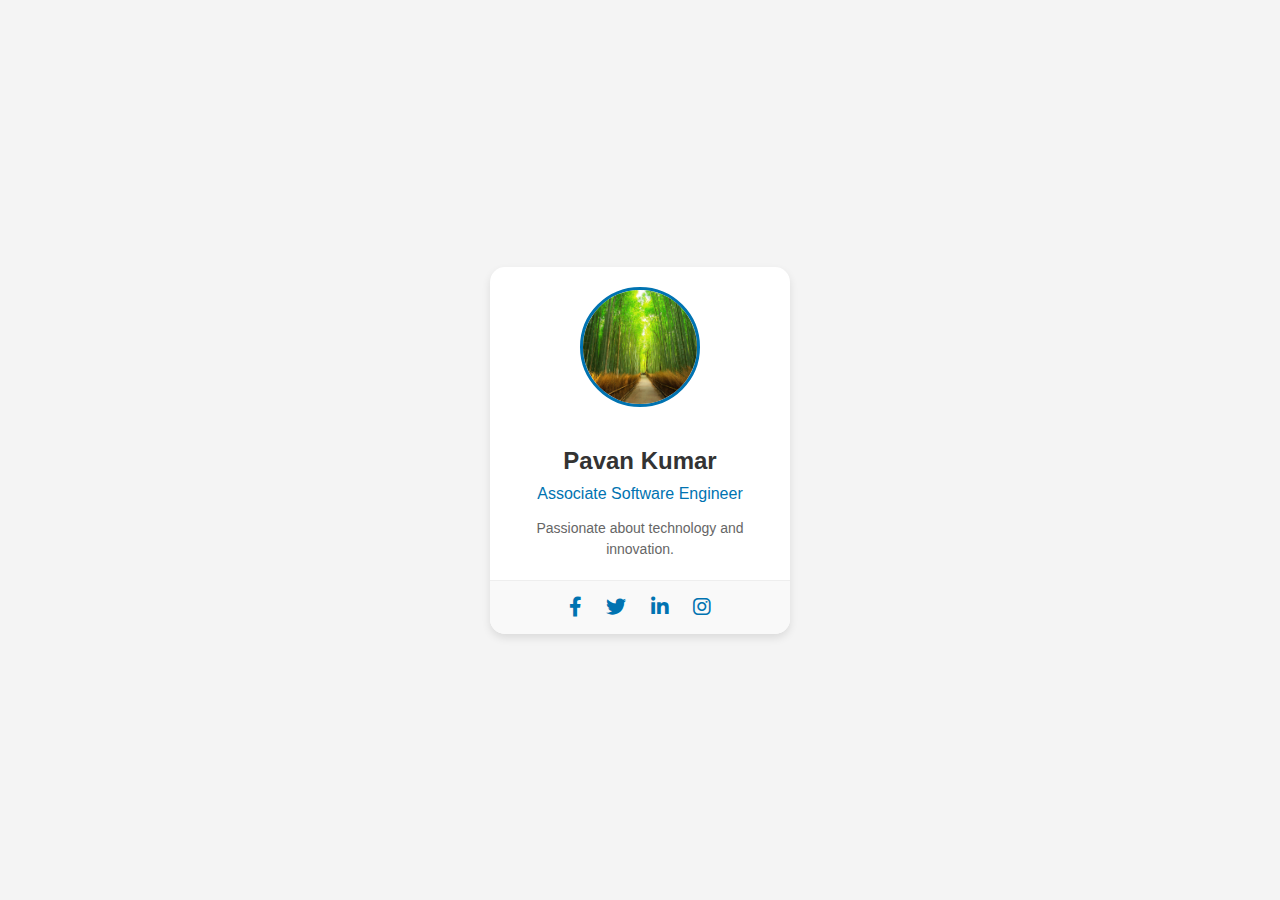
<file: Task-1/profile-card/index.html>
<!DOCTYPE html>
<html>
    <head>
        <meta charset="UTF-8">
        <meta name="viewport" content="width=device-width, initial-scale=1.0">
        <title>Profile Card</title>
        <link rel="stylesheet" href="styles/style.css">
        <link rel="stylesheet" href="https://cdnjs.cloudflare.com/ajax/libs/font-awesome/6.0.0/css/all.min.css">
    </head>
    <body>
        <div class="profile-card">
            <div class="profile-pic">
                <img src="images/profile-pic.jpg" alt="Profile Picture">
            </div>
            <div class="profile-info">
                <h1>Pavan Kumar</h1>
                <p class="designation">Associate Software Engineer</p>
                <p class="bio">Passionate about technology and innovation.</p>
            </div>
            <div class="social-media">
                <a href="#" class="social-icon"><i class="fab fa-facebook-f"></i></a>
                <a href="#" class="social-icon"><i class="fab fa-twitter"></i></a>
                <a href="#" class="social-icon"><i class="fab fa-linkedin-in"></i></a>
                <a href="#" class="social-icon"><i class="fab fa-instagram"></i></a>
            </div>
        </div>
    </body>
</html>
</file>
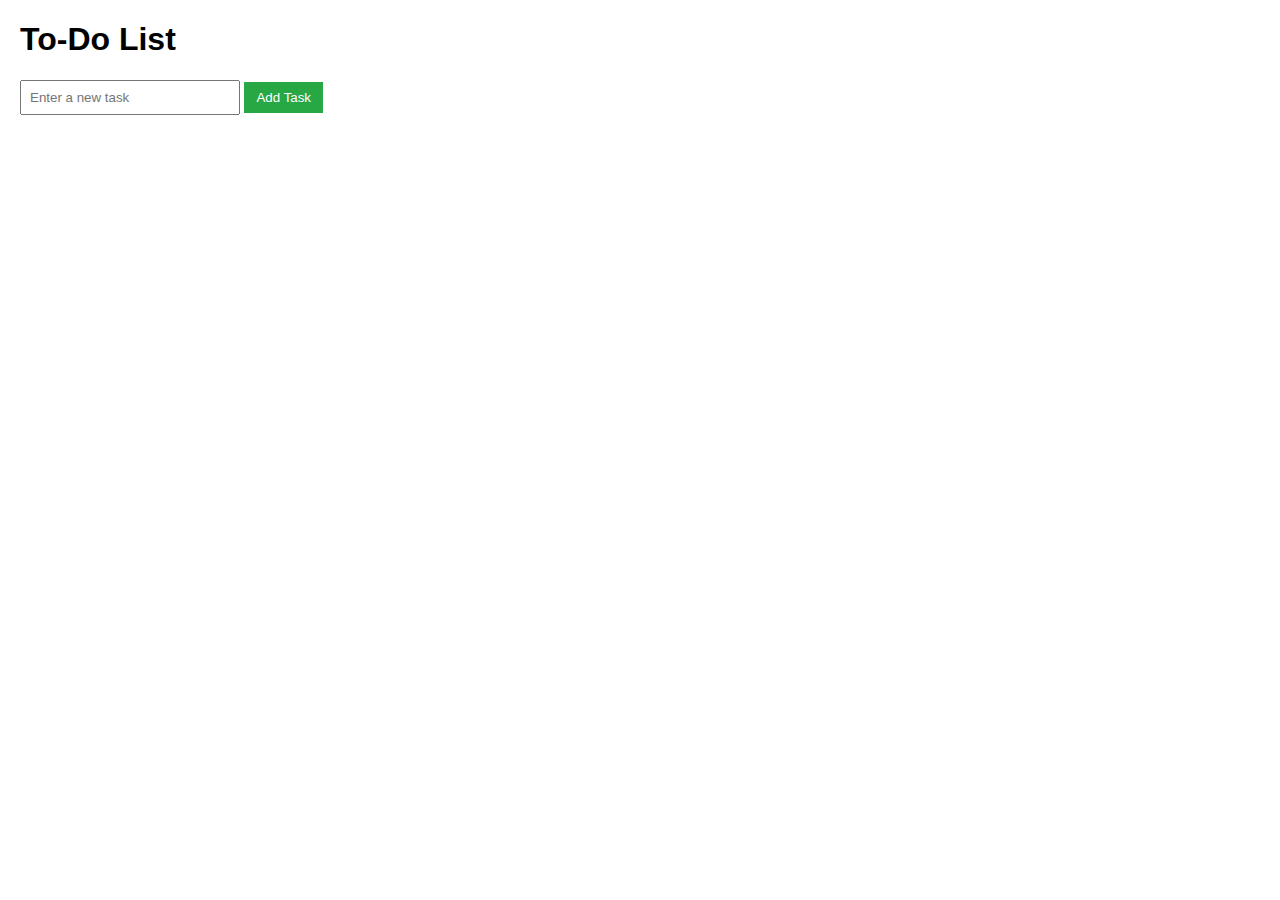
<file: Task-4/To-Do-List/index.html>
<!DOCTYPE html>
<html>
    <head>
        <meta charset="UTF-8">
        <meta name="viewport" content="width=device-width, initial-scale=1.0">
        <title>To-Do List</title>
        <link rel="stylesheet" href="styles/style.css">
    </head>
    <body>
        <h1>To-Do List</h1>
        <input type="text" id="task-input" placeholder="Enter a new task">
        <button id="add-task-btn">Add Task</button>
        <ul id="task-list"></ul>
        <script src="scripts/script.js"></script>
    </body>
</html>
</file>
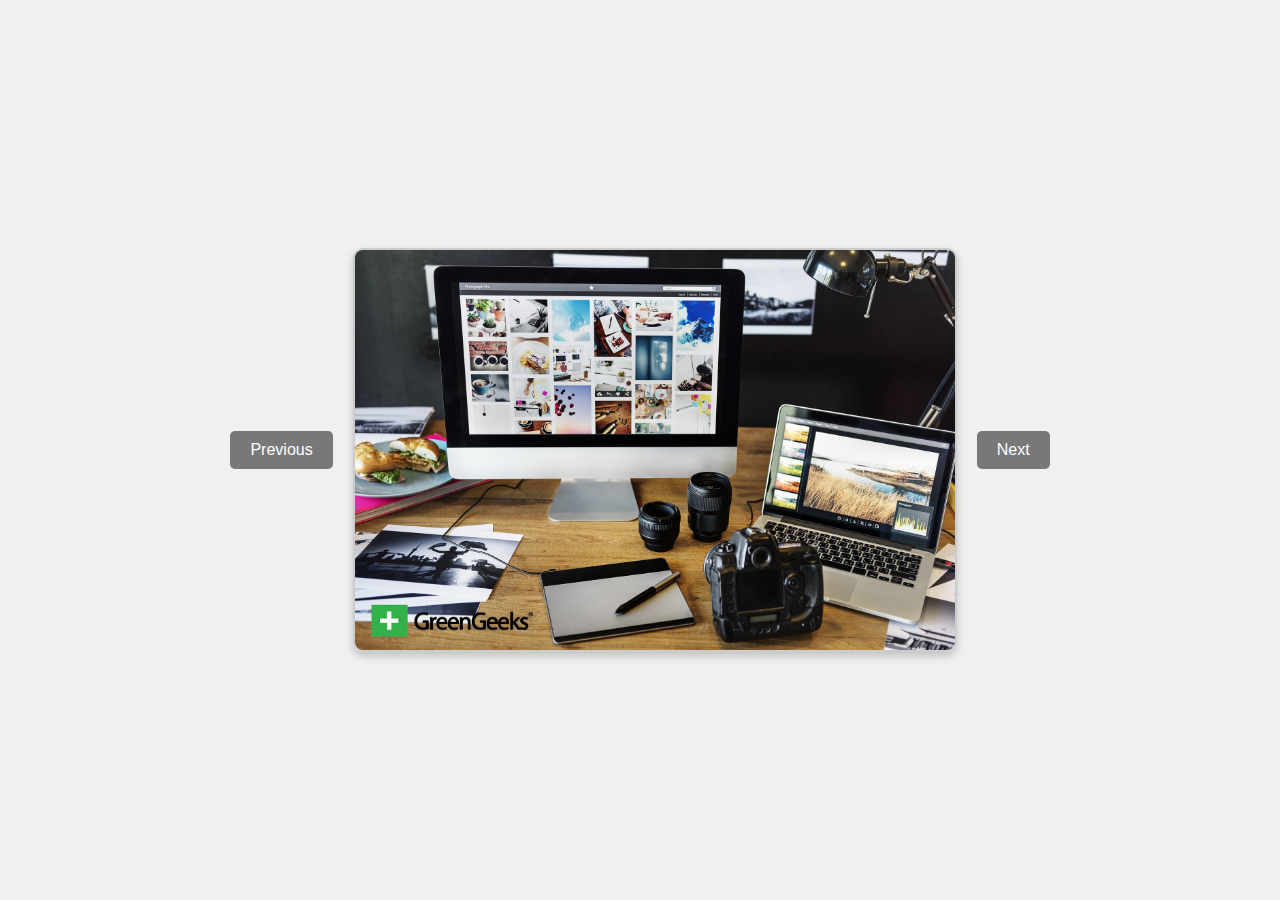
<file: Task-5/image-slider/index.html>
<!DOCTYPE html>
<html>
    <head>
        <meta charset="UTF-8">
        <meta name="viewport" content="width=device-width, initial-scale=1.0">
        <title>Image Slider</title>
        <link rel="stylesheet" href="styles/style.css">
    </head>
    <body>
        <div class="slider-wrapper">
            <button id="prev-button">Previous</button>
            <div class="slider-container">
                <img id="slider-image" src="images/image1.jpg" alt="Slider Image">
            </div>
            <button id="next-button">Next</button>
        </div>
        <script src="scripts/script.js"></script>
    </body>
</html>
</file>
<file: Task-1/profile-card/styles/style.css>
* {
    margin: 0;
    padding: 0;
    box-sizing: border-box;
}

body {
    font-family: Arial, sans-serif;
    background-color: #f4f4f4;
    display: flex;
    justify-content: center;
    align-items: center;
    height: 100vh;
}

.profile-card {
    background-color: #fff;
    border-radius: 15px;
    box-shadow: 0 4px 8px rgba(0, 0, 0, 0.1);
    overflow: hidden;
    width: 300px;
    text-align: center;
    transition: transform 0.3s ease, box-shadow 0.3s ease;
    position: relative;
}

.profile-card:hover {
    transform: translateY(-10px);
    box-shadow: 0 8px 16px rgba(0, 0, 0, 0.2);
}

.profile-card::before {
    content: "";
    position: absolute;
    top: 0;
    left: 0;
    width: 100%;
    height: 100%;
    background: rgba(0, 115, 177, 0.1);
    z-index: -1;
    transition: opacity 0.3s ease;
    opacity: 0;
}

.profile-card:hover::before {
    opacity: 1;
}

.profile-pic {
    position: relative;
    margin: 20px auto;
    width: 120px;
    height: 120px;
    border-radius: 50%;
    overflow: hidden;
    border: 3px solid #0073b1;
    transition: transform 0.3s ease, border-color 0.3s ease;
}

.profile-pic img {
    width: 100%;
    height: 100%;
    object-fit: cover;
}

.profile-pic:hover {
    transform: scale(1.1);
    border-color: #0056b3;
}

.profile-info {
    padding: 20px;
}

.profile-info h1 {
    font-size: 24px;
    margin-bottom: 10px;
    color: #333;
}

.profile-info .designation {
    font-size: 16px;
    color: #0073b1;
    margin-bottom: 15px;
}

.profile-info .bio {
    font-size: 14px;
    color: #666;
    line-height: 1.5;
}

.social-media {
    padding: 15px;
    background-color: #f9f9f9;
    border-top: 1px solid #eee;
}

.social-media .social-icon {
    margin: 0 10px;
    color: #0073b1;
    font-size: 20px;
    transition: color 0.3s ease, transform 0.3s ease;
}

.social-media .social-icon:hover {
    color: #0056b3;
    transform: scale(1.2);
}
</file>
<file: Task-4/To-Do-List/styles/style.css>
body {
    font-family: Arial, sans-serif;
    margin: 20px;
}

#task-input {
    padding: 8px;
    width: 200px;
}

#add-task-btn {
    padding: 8px 12px;
    background-color: #28a745;
    color: white;
    border: none;
    cursor: pointer;
}

#add-task-btn:hover {
    background-color: #218838;
}

#task-list {
    list-style-type: none;
    padding: 0;
}

#task-item {
    display: flex;
    justify-content: space-between;
    align-items: center;
    padding: 8px;
    border: 1px solid #ddd;
    margin-top: 5px;
}

.remove-task-btn {
    background-color: #dc3545;
    color: white;
    border: none;
    padding: 5px 10px;
    margin: 5px;
    cursor: pointer;
}

.remove-task-btn:hover {
    background-color: #c82333;
}
</file>
<file: Task-5/image-slider/styles/style.css>
body {
    display: flex;
    justify-content: center;
    align-items: center;
    height: 100vh;
    margin: 0;
    background-color: #f0f0f0;
}

.slider-wrapper {
    display: flex;
    align-items: center;
    gap: 20px;
}

.slider-container {
    width: 600px;
    height: 400px;
    overflow: hidden;
    border: 2px solid #ccc;
    border-radius: 10px;
    box-shadow: 0 4px 8px rgba(0, 0, 0, 0.2);
}

#slider-image {
    width: 100%;
    height: 100%;
    object-fit: cover;
}

button {
    background-color: rgba(0, 0, 0, 0.5);
    color: white;
    border: none;
    padding: 10px 20px;
    cursor: pointer;
    border-radius: 5px;
    font-size: 16px;
}

button:hover {
    background-color: rgba(0, 0, 0, 0.8);
}

#prev-button {
    left: 10px;
}

#next-button {
    right: 10px;
}
</file>
